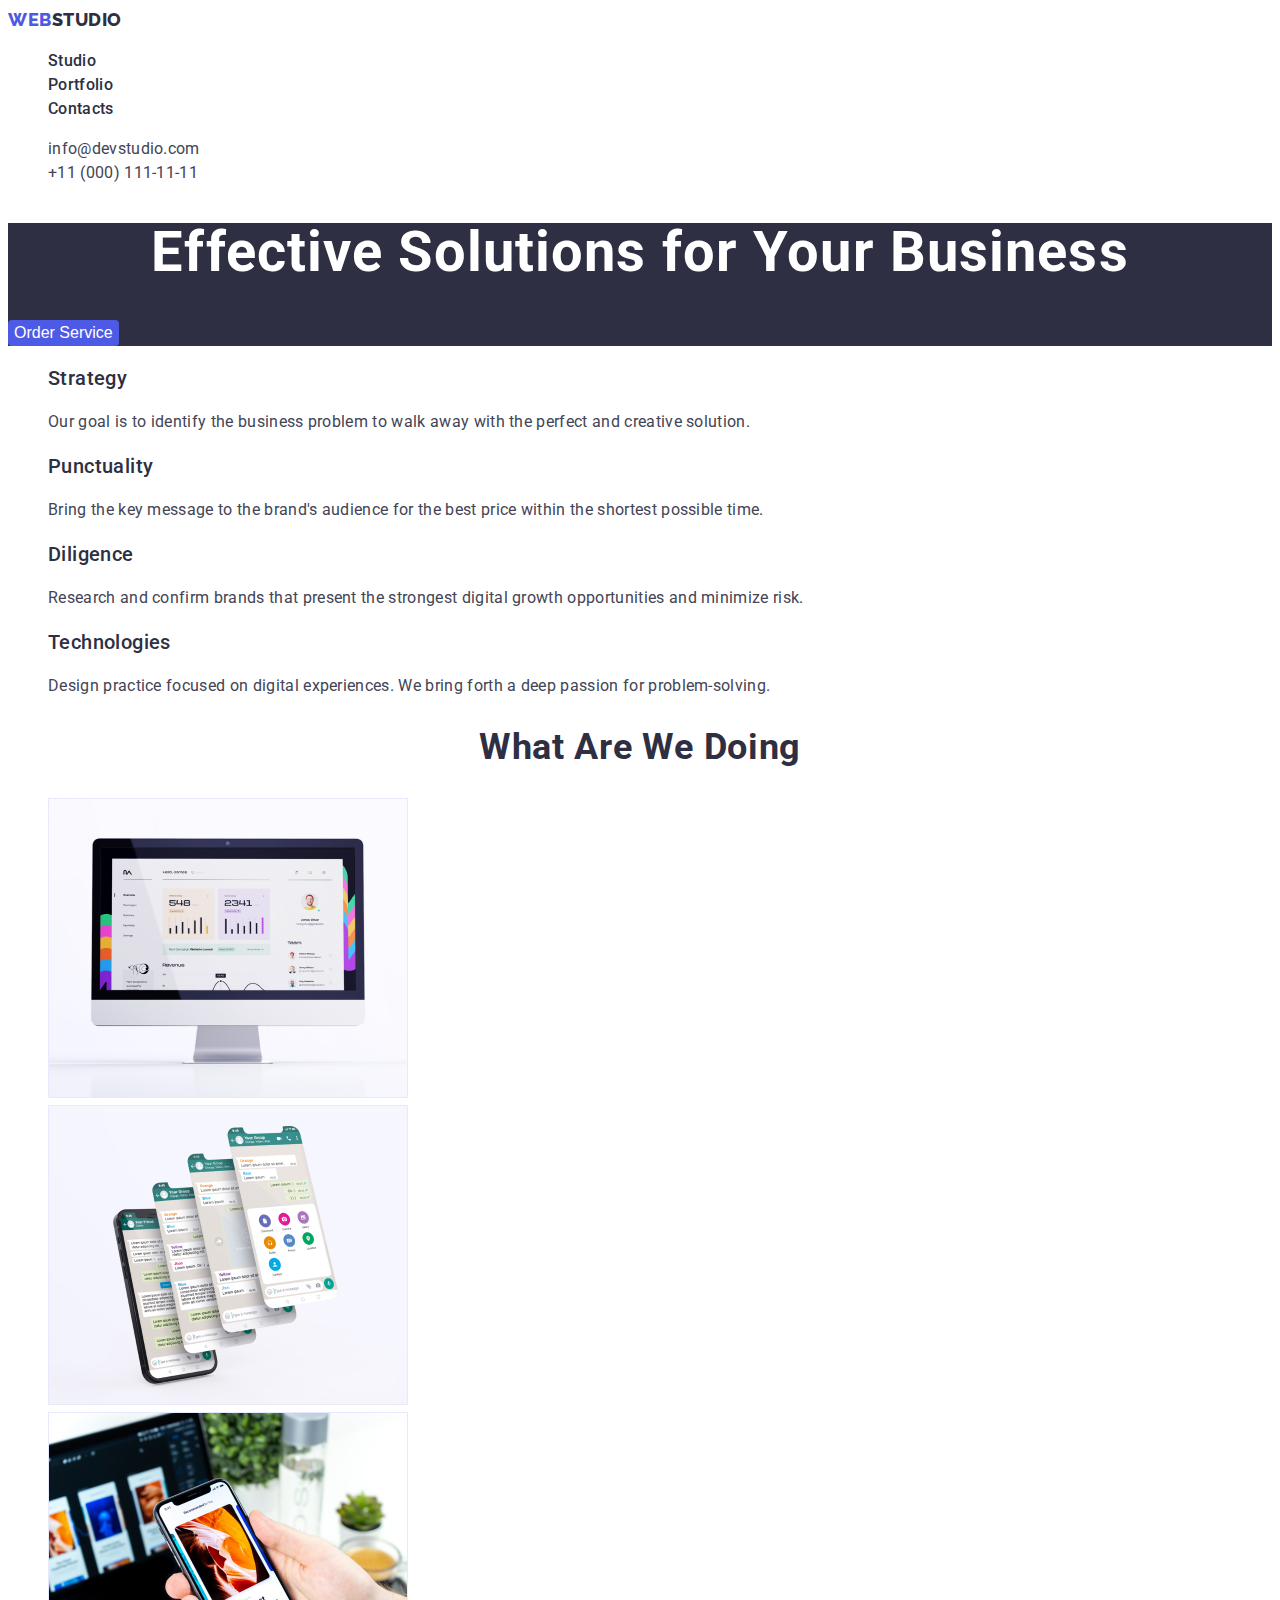
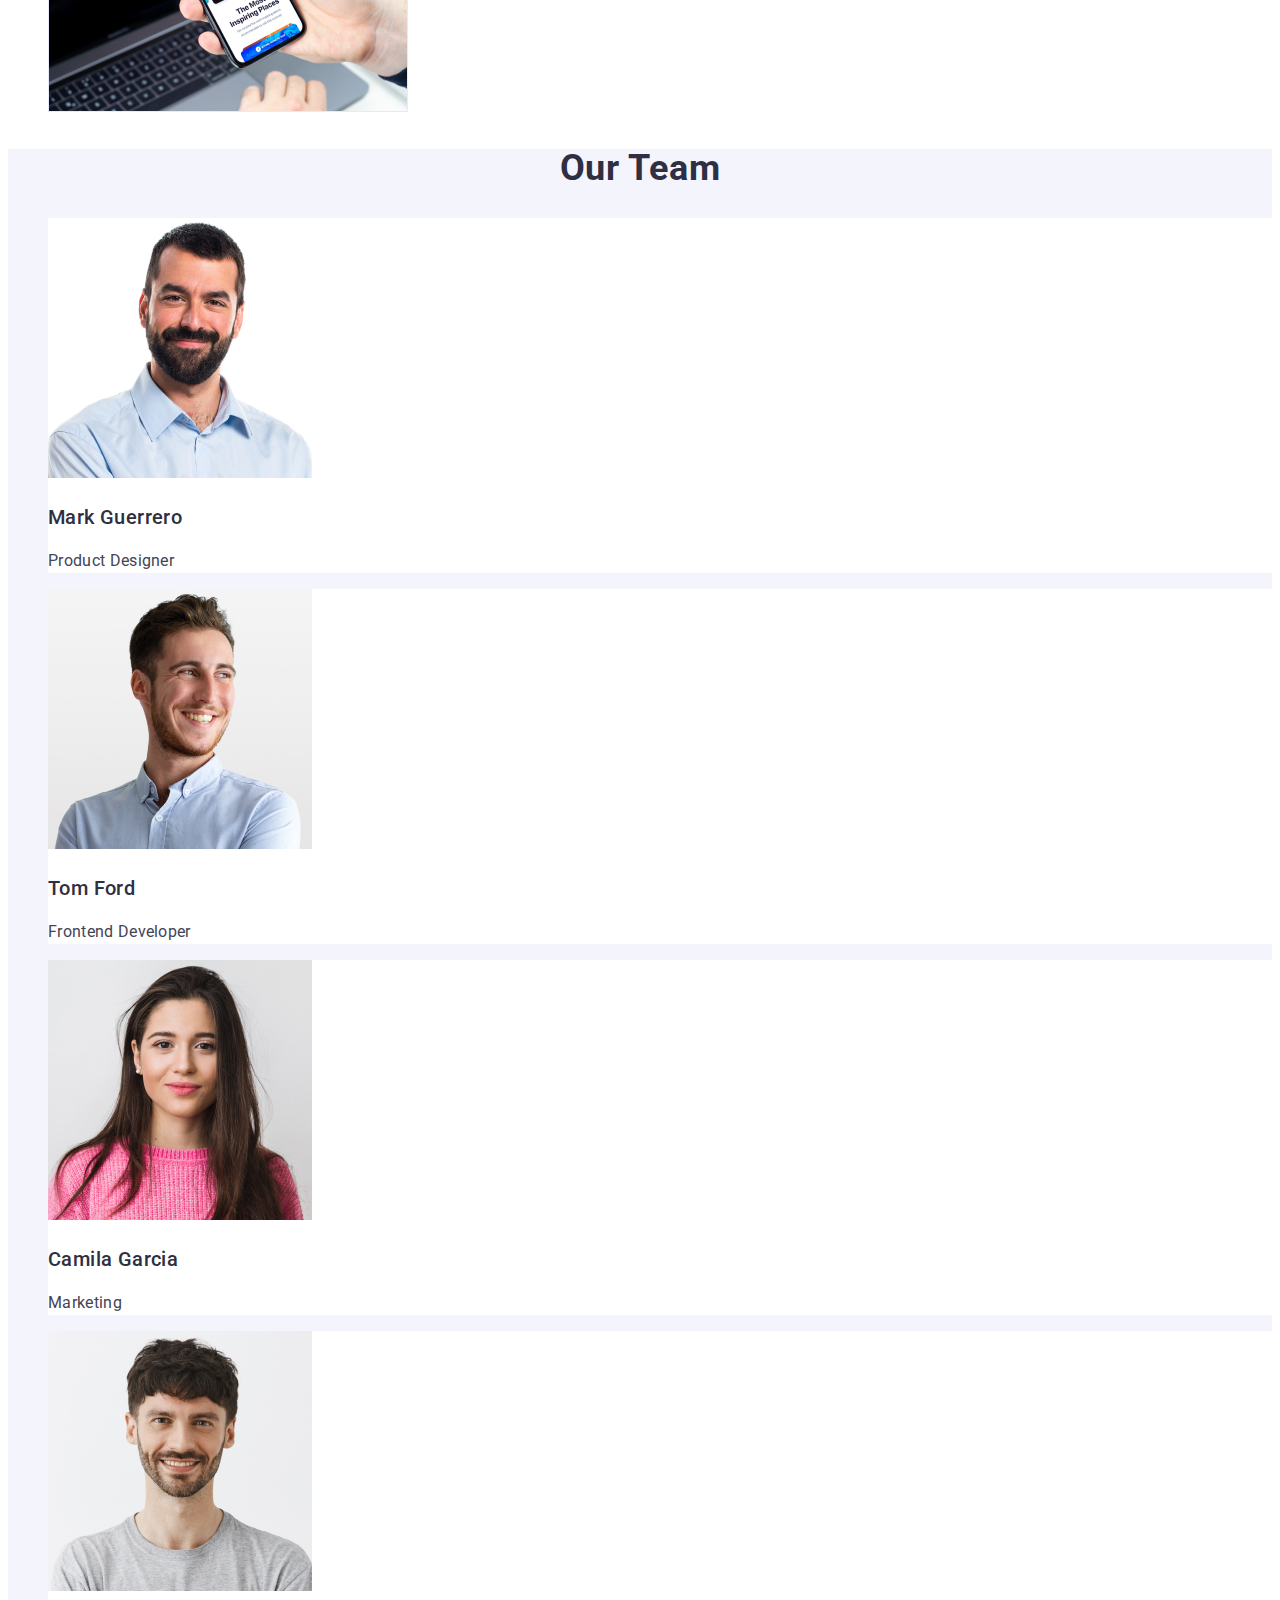
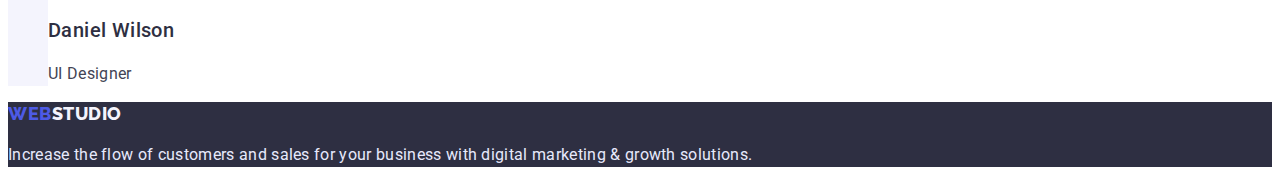
<file: index.html>
<!DOCTYPE html>
<html lang="en">
  <head>
    <meta charset="UTF-8" />
    <meta http-equiv="X-UA-Compatible" content="IE=edge" />
    <meta name="viewport" content="width=device-width, initial-scale=1.0" />
    <link rel="preconnect" href="https://fonts.googleapis.com" />
    <link rel="preconnect" href="https://fonts.gstatic.com" crossorigin />
    <link
      href="https://fonts.googleapis.com/css2?family=Raleway:wght@800&family=Roboto:wght@400;500;700&display=swap"
      rel="stylesheet"
    />
    <title>WebStudio</title>
    <link rel="stylesheet" href="./css/styles.css" />
  </head>
  <body>
    <header>
      <nav>
        <a href="./index.html" class="logo"
          >WEB<span class="logo-web">STUDIO</span></a
        >

        <ul class="site-nav">
          <li><a href="" class="link">Studio</a></li>
          <li><a href="./portfolio.html" class="link">Portfolio</a></li>
          <li><a href="" class="link">Contacts</a></li>
        </ul>
      </nav>
      <address>
        <ul class="site-address">
          <li>
            <a href="mailto:info@devstudio.com" class="link address-link"
              >info@devstudio.com</a
            >
          </li>
          <li>
            <a href="tel:+110001111111" class="link address-link"
              >+11 (000) 111-11-11</a
            >
          </li>
        </ul>
      </address>
    </header>
    <main>
      <section class="hero">
        <h1 class="hero-tittle">Effective Solutions for Your Business</h1>
        <button type="button" class="hero-button">Order Service</button>
      </section>

      <section>
        <h2 class="hiden-tittle">Our advantages</h2>
        <ul>
          <li>
            <h3 class="card-tittle">Strategy</h3>
            <p class="sub-tittle">
              Our goal is to identify the business problem to walk away with the
              perfect and creative solution.
            </p>
          </li>
          <li>
            <h3 class="card-tittle">Punctuality</h3>
            <p class="sub-tittle">
              Bring the key message to the brand's audience for the best price
              within the shortest possible time.
            </p>
          </li>
          <li>
            <h3 class="card-tittle">Diligence</h3>
            <p class="sub-tittle">
              Research and confirm brands that present the strongest digital
              growth opportunities and minimize risk.
            </p>
          </li>
          <li>
            <h3 class="card-tittle">Technologies</h3>
            <p class="sub-tittle">
              Design practice focused on digital experiences. We bring forth a
              deep passion for problem-solving.
            </p>
          </li>
        </ul>
      </section>

      <section>
        <h2 class="section-tittle">What are we doing</h2>
        <ul>
          <li><img src="./images/mac.jpg" alt="macbook" width="360" /></li>
          <li><img src="./images/mobile.jpg" alt="iphone" width="360" /></li>
          <li>
            <img src="./images/handmobile.jpg" alt="handiphone" width="360" />
          </li>
        </ul>
      </section>
      <section class="light-back">
        <h2 class="section-tittle">Our Team</h2>
        <ul>
          <li class="card-team">
            <img src="./images/mark.jpg" alt="markguerrero" width="264" />
            <h3 class="card-tittle">Mark Guerrero</h3>
            <p class="sub-tittle">Product Designer</p>
          </li>
          <li class="card-team">
            <img src="./images/tom.jpg" alt="tomford" width="264" />
            <h3 class="card-tittle">Tom Ford</h3>
            <p class="sub-tittle">Frontend Developer</p>
          </li>
          <li class="card-team">
            <img src="./images/gamila.jpg" alt="gamilagarcia" width="264" />
            <h3 class="card-tittle">Camila Garcia</h3>
            <p class="sub-tittle">Marketing</p>
          </li>
          <li class="card-team">
            <img src="./images/daniel.jpg" alt="danielwilson" width="264" />
            <h3 class="card-tittle">Daniel Wilson</h3>
            <p class="sub-tittle">UI Designer</p>
          </li>
        </ul>
      </section>
    </main>
    <footer class="footer">
      <a href="./index.html" class="logo"
        >WEB<span class="footer-logo">STUDIO</span></a
      >
      <p class="footer-text">
        Increase the flow of customers and sales for your business with digital
        marketing & growth solutions.
      </p>
    </footer>
  </body>
</html>
</file>
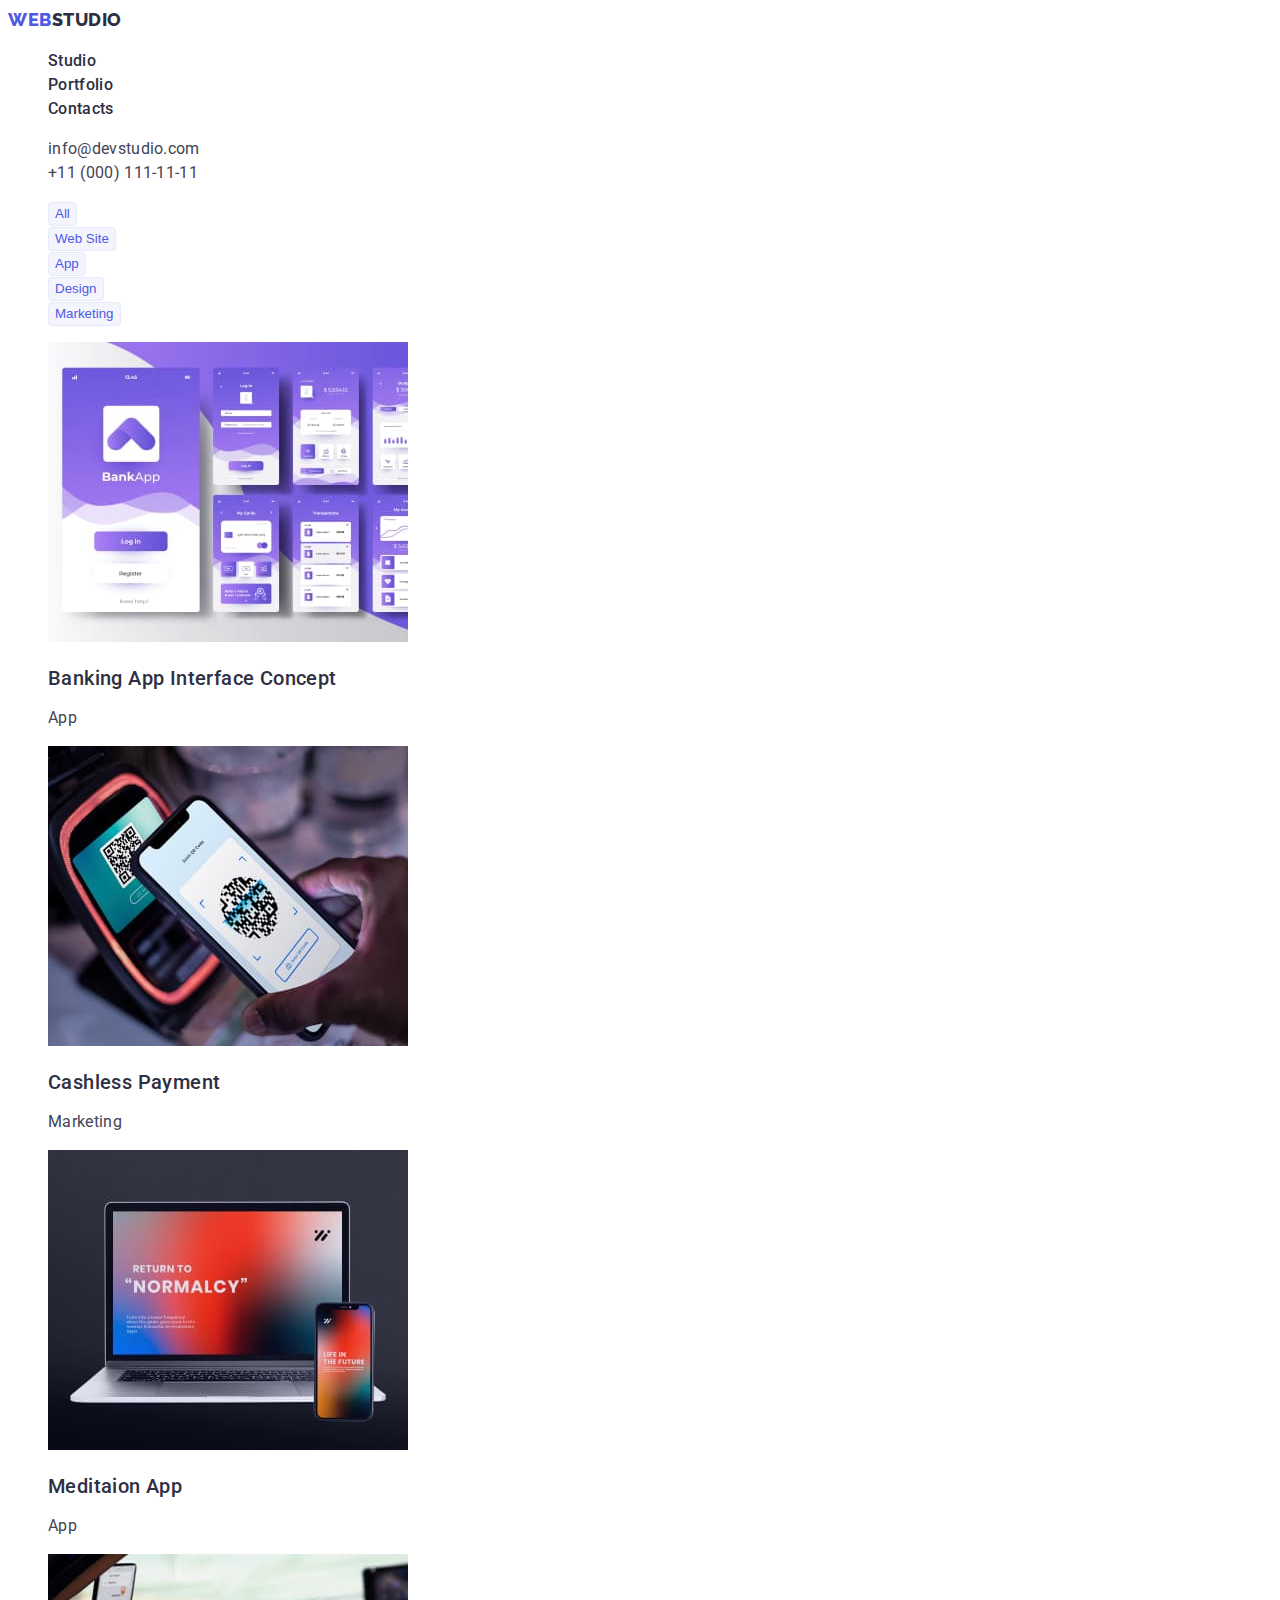
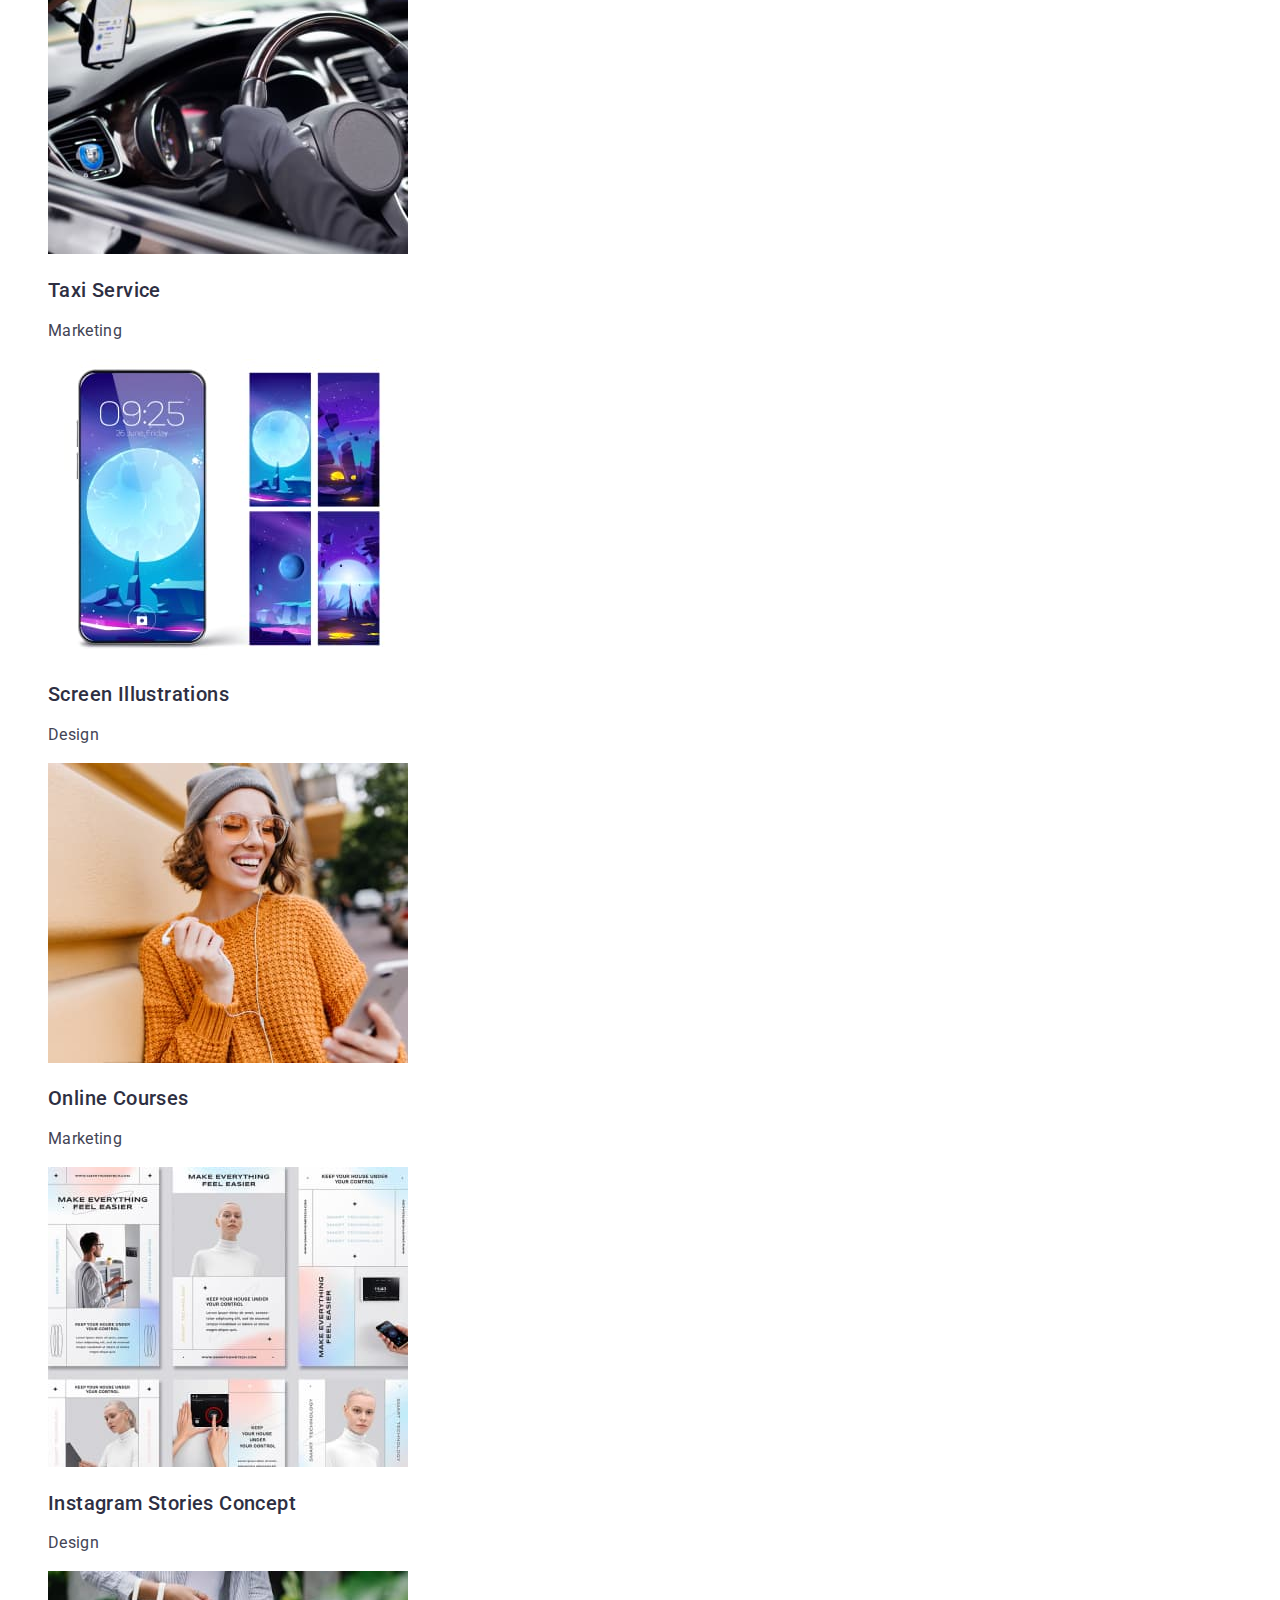
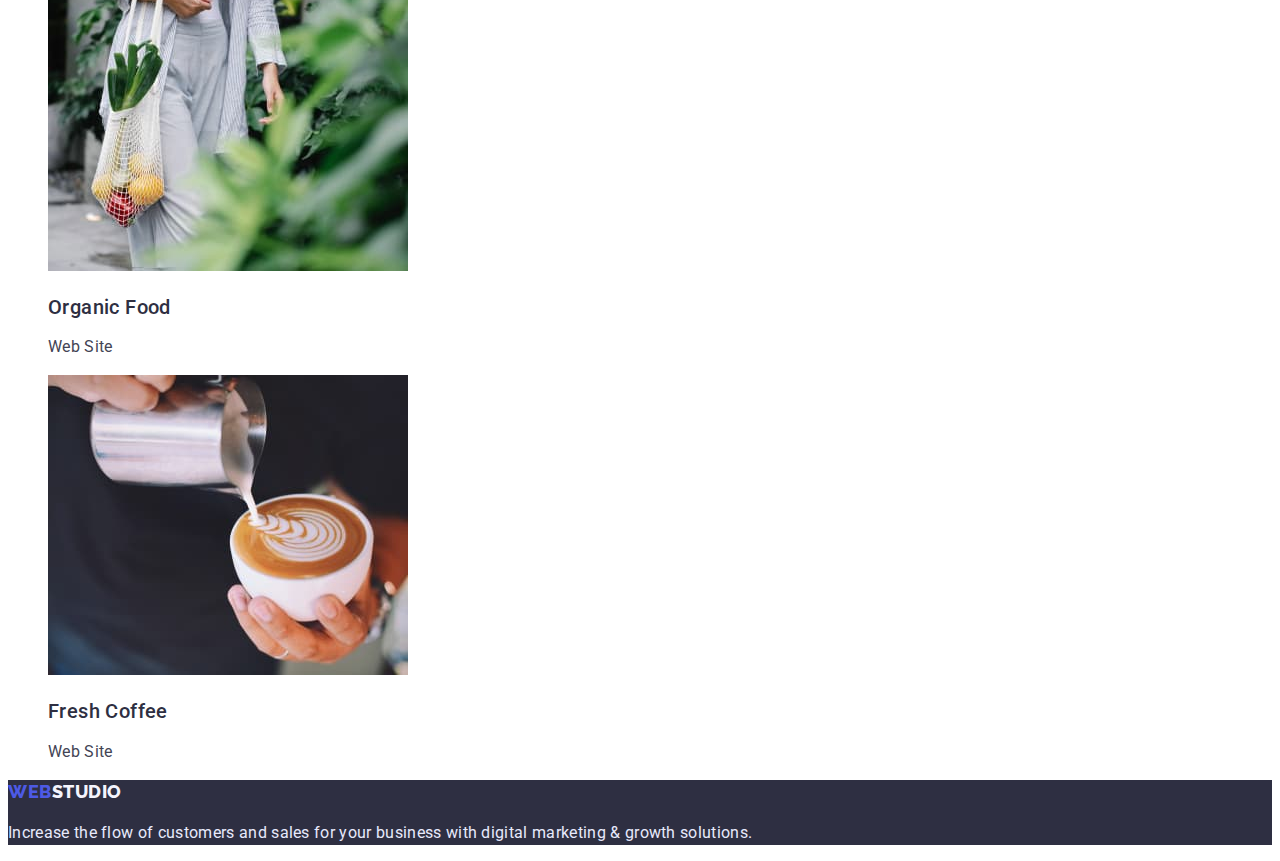
<file: portfolio.html>
<!DOCTYPE html>
<html lang="en">
  <head>
    <meta charset="UTF-8" />
    <meta http-equiv="X-UA-Compatible" content="IE=edge" />
    <meta name="viewport" content="width=device-width, initial-scale=1.0" />
    <link rel="preconnect" href="https://fonts.googleapis.com" />
    <link rel="preconnect" href="https://fonts.gstatic.com" crossorigin />
    <link
      href="https://fonts.googleapis.com/css2?family=Raleway:wght@800&family=Roboto:wght@400;500;700&display=swap"
      rel="stylesheet"
    />
    <title>Porfolio</title>
    <link rel="stylesheet" href="./css/styles.css" />
  </head>
  <body>
    <header>
      <nav>
        <a href="./index.html" class="logo"
          >WEB<span class="logo-web">STUDIO</span></a
        >
        <ul class="site-nav">
          <li><a href="./index.html" class="link">Studio</a></li>
          <li><a href="" class="link">Portfolio</a></li>
          <li><a href="" class="link">Contacts</a></li>
        </ul>
      </nav>
      <address>
        <ul class="site-address">
          <li>
            <a href="mailto:info@devstudio.com" class="link address-link"
              >info@devstudio.com</a
            >
          </li>
          <li>
            <a href="tel:+110001111111" class="link address-link"
              >+11 (000) 111-11-11</a
            >
          </li>
        </ul>
      </address>
    </header>
    <main>
      <section>
        <h1 class="hiden-tittle">Portfolio</h1>
        <ul>
          <li><button type="button" class="filter-button">All</button></li>
          <li><button type="button" class="filter-button">Web Site</button></li>
          <li><button type="button" class="filter-button">App</button></li>
          <li><button type="button" class="filter-button">Design</button></li>
          <li>
            <button type="button" class="filter-button">Marketing</button>
          </li>
        </ul>
        <ul>
          <li>
            <img
              src="./images/img1.jpg"
              alt="appinterface"
              width="360"
              height="300"
            />
            <h2 class="card-tittle">Banking App Interface Concept</h2>
            <p class="sub-tittle">App</p>
          </li>
          <li>
            <img
              src="./images/img2.jpg"
              alt="payment"
              width="360"
              height="300"
            />
            <h2 class="card-tittle">Cashless Payment</h2>
            <p class="sub-tittle">Marketing</p>
          </li>
          <li>
            <img src="./images/img3.jpg" alt="app" width="360" height="300" />
            <h2 class="card-tittle">Meditaion App</h2>
            <p class="sub-tittle">App</p>
          </li>
          <li>
            <img src="./images/img4.jpg" alt="taxi" width="360" height="300" />
            <h2 class="card-tittle">Taxi Service</h2>
            <p class="sub-tittle">Marketing</p>
          </li>
          <li>
            <img
              src="./images/img5.jpg"
              alt="screen"
              width="360"
              height="300"
            />
            <h2 class="card-tittle">Screen Illustrations</h2>
            <p class="sub-tittle">Design</p>
          </li>
          <li>
            <img
              src="./images/img6.jpg"
              alt="courses"
              width="360"
              height="300"
            />
            <h2 class="card-tittle">Online Courses</h2>
            <p class="sub-tittle">Marketing</p>
          </li>
          <li>
            <img src="./images/img7.jpg" alt="instagram" />
            <h2 class="card-tittle">Instagram Stories Concept</h2>
            <p class="sub-tittle">Design</p>
          </li>
          <li>
            <img src="./images/img8.jpg" alt="food" />
            <h2 class="card-tittle">Organic Food</h2>
            <p class="sub-tittle">Web Site</p>
          </li>
          <li>
            <img
              src="./images/img9.jpg"
              alt="coffee"
              width="360"
              height="300"
            />
            <h2 class="card-tittle">Fresh Coffee</h2>
            <p class="sub-tittle">Web Site</p>
          </li>
        </ul>
      </section>
    </main>
    <footer class="footer">
      <a href="./index.html" class="logo"
        >WEB<span class="footer-logo">STUDIO</span></a
      >
      <p class="footer-text">
        Increase the flow of customers and sales for your business with digital
        marketing & growth solutions.
      </p>
    </footer>
  </body>
</html>
</file>
<file: css/styles.css>
:root {
   --color-primary: #2E2F42;
   --color-secondary: #434455;
   --color-logo-btn: #4D5AE5;
   --background-color: #ffffff; 
   --footer-text-color: #E7E9FC;
   --light-color: #F4F4FD;
   --color-nav-hover: #404BBF;


}

body {
   color: var(--color-primary);
   background-color: var(--background-color);
   font-family: Roboto, sans-serif;
   font-size: 16px;
   line-height: 1.5;
}

ul {
    list-style: none;
}

/* Header */

 .logo {
   font-family: "Raleway";
   font-weight: 800;
   font-size: 18px;
   line-height: 1.33;
   letter-spacing: 0.03em;
   text-transform: uppercase;
   color: var(--color-logo-btn);
   text-decoration: none;
 }

 .logo-web {
    color: var(--color-primary);
 }

 .site-nav .link {
   color: var(--color-primary);
   letter-spacing: 0.02em;
   font-weight: 500;
   line-height: 1.5;
   text-decoration: none;
 }
 
 
 .site-nav .link:hover,
 .site-nav .link:focus{
    color: var(--color-nav-hover);
 }

 .site-nav .link:active {
    color: var(--color-nav-hover);
 }
 
 .site-address .address-link {
   color: var(--color-secondary);
   text-decoration: none;
   font-style: normal;
   line-height: 1.5;
   letter-spacing: 0.02em;
 }

 .site-address .address-link:hover,
 .site-address .address-link:focus{
    color: var(--color-nav-hover);
 }
 .site-address .address-link:active {
    color: var(--color-nav-hover);
 }
 
 /*Hero*/

 .hero {
   background-color: var(--color-primary);
 }
.hero-tittle{
   color:var(--background-color);
   font-size: 56px;
   line-height: 1.07;
   text-align: center;
   letter-spacing: 0.02em;
}
 
.hero-button {
   color: var(--background-color);
   background-color: var(--color-logo-btn);
   font-weight: 500;
   font-size: 16px;
   line-height: 1.5;
   border: 1px solider var(--color-logo-btn);
   border-radius: 4px;
   cursor: pointer;
}

.hero-button:hover,
.hero-button:focus {
    background-color: var(--color-nav-hover);
}

/*Our advantages*/
.hiden-tittle {
   display: none;
}

 .card-tittle {
   color: var(--color-primary);
   font-size: 20px;
   font-weight: 500;
   line-height: 1.2;
   letter-spacing: 0.02em;
 }

 .sub-tittle{ 
   line-height: 1.5;
   letter-spacing: 0.02em;
   color: var(--color-secondary);
 }
/*We are doing*/

.section-tittle {
   font-size: 36px;
   line-height: 1.11;
   text-align: center;
   letter-spacing: 0.02em;
   text-transform: capitalize;
}
/*Team*/

.light-back{
   background-color: var(--light-color);
}

.card-team {
   background-color: var(--background-color);
}
/*footer*/
.footer{
   background-color: var(--color-primary);
}

.footer-logo {
   color: var(--light-color);
}

.footer-text {
   color: var(--footer-text-color);
   line-height: 1.5;
   letter-spacing: 0.02em;
}

/*Portfolio*/

.filter-button {
   font-weight: 500;
   line-height: 1.5;
   color: var(--color-logo-btn);
   background-color: var(--light-color);
   border: 1px solid var(--footer-text-color);
   border-radius: 4px;
   cursor: pointer;
}

.filter-button:hover,
.filter-button:focus {
   color: var(--background-color);
   background-color: var(--color-logo-btn);
}
</file>
